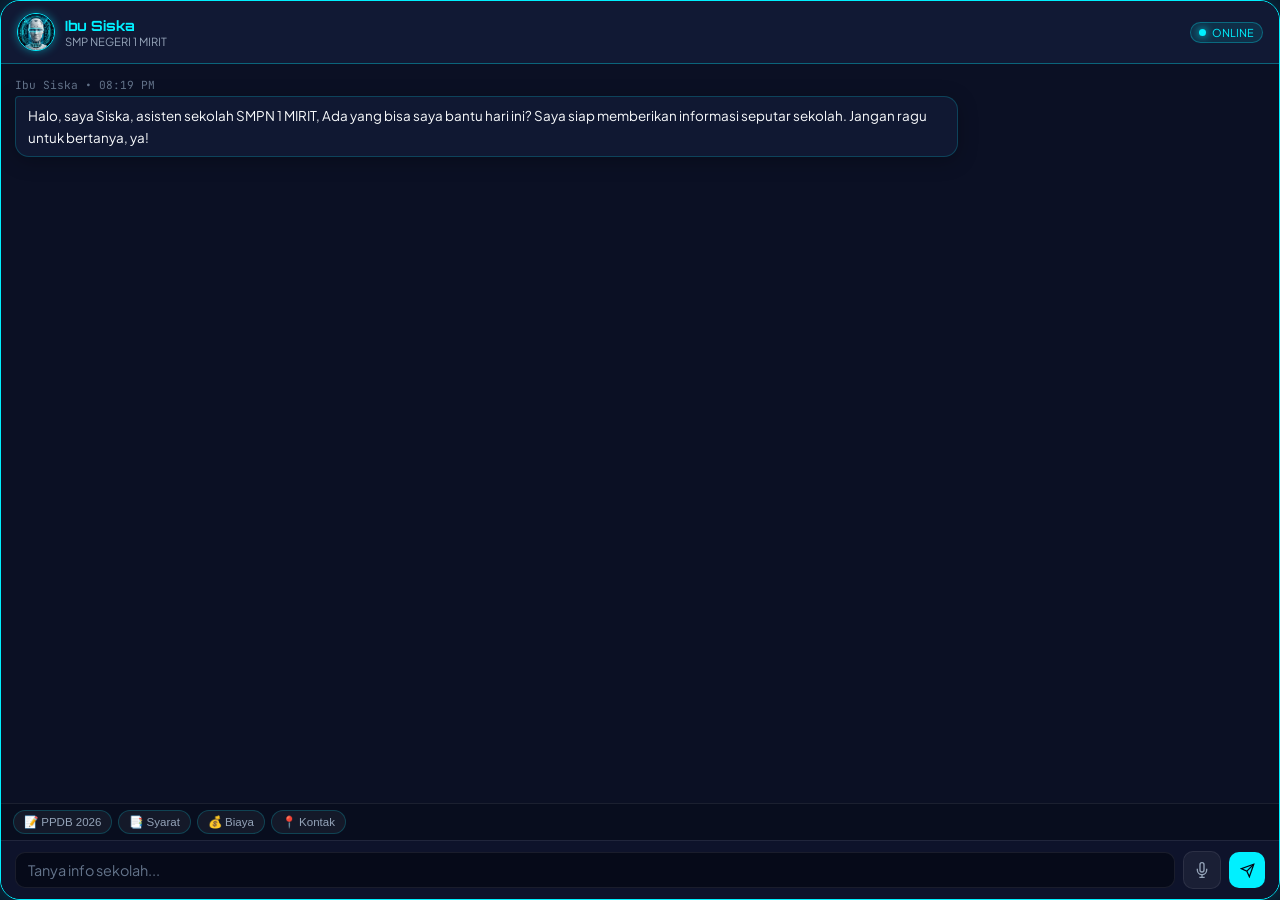
<file: widget.html>
<!DOCTYPE html>
<html lang="id">
<head>
  <meta charset="UTF-8">
  <meta name="viewport" content="width=device-width, initial-scale=1.0">
  <title>School AI Assistant Widget</title>
  <link rel="preconnect" href="https://fonts.googleapis.com">
  <link rel="preconnect" href="https://fonts.gstatic.com" crossorigin>
  <link href="https://fonts.googleapis.com/css2?family=Orbitron:wght@600;800&family=Plus+Jakarta+Sans:wght@400;500;600;700&display=swap" rel="stylesheet">
  <link rel="stylesheet" href="css/styles.css">
  <style>
    body {
      background: #090e21;
      height: 100vh;
      overflow: hidden;
      margin: 0;
      padding: 0;
    }
    .widget-container {
      display: flex;
      flex-direction: column;
      height: 100vh;
      width: 100%;
      border-radius: 20px;
      overflow: hidden;
      background: rgba(12, 16, 36, 0.95);
      border: 1.5px solid var(--neon-cyan);
      box-shadow: 0 0 30px rgba(0, 240, 255, 0.25);
    }
    .widget-header {
      padding: 12px 16px;
      background: rgba(18, 26, 54, 0.9);
      border-bottom: 1px solid var(--border-neon);
      display: flex;
      align-items: center;
      justify-content: space-between;
    }
    .widget-brand {
      display: flex;
      align-items: center;
      gap: 10px;
    }
    .widget-avatar {
      width: 38px;
      height: 38px;
      border-radius: 50%;
      border: 1.5px solid var(--neon-cyan);
      box-shadow: 0 0 10px var(--neon-cyan-glow);
      object-fit: cover;
    }
    .widget-title h3 {
      font-family: var(--font-display);
      font-size: 0.88rem;
      color: var(--neon-cyan);
    }
    .widget-title p {
      font-size: 0.7rem;
      color: var(--text-muted);
    }
    .widget-status-badge {
      display: flex;
      align-items: center;
      gap: 6px;
      font-size: 0.68rem;
      color: var(--neon-cyan);
      background: rgba(0, 240, 255, 0.1);
      padding: 3px 8px;
      border-radius: 999px;
      border: 1px solid rgba(0, 240, 255, 0.3);
    }
    .widget-messages {
      flex: 1;
      overflow-y: auto;
      padding: 14px;
      display: flex;
      flex-direction: column;
      gap: 12px;
    }
    .widget-chips {
      padding: 6px 12px;
      display: flex;
      gap: 6px;
      overflow-x: auto;
      border-top: 1px solid var(--border-subtle);
      background: rgba(7, 10, 24, 0.5);
    }
    .widget-chips button {
      white-space: nowrap;
      font-size: 0.72rem;
      padding: 4px 10px;
      border-radius: 999px;
      background: rgba(255, 255, 255, 0.05);
      border: 1px solid rgba(0, 240, 255, 0.2);
      color: var(--text-muted);
      cursor: pointer;
    }
    .widget-chips button:hover {
      color: var(--neon-cyan);
      border-color: var(--neon-cyan);
    }
    .widget-input-bar {
      padding: 10px 14px;
      background: rgba(14, 20, 44, 0.95);
      border-top: 1px solid var(--border-subtle);
      display: flex;
      align-items: center;
      gap: 8px;
    }
  </style>
</head>
<body>
  <div class="widget-container">
    <div class="widget-header">
      <div class="widget-brand">
        <img src="assets/robot_modern.jpg" alt="ROBOT AI SPENSA" class="widget-avatar" style="object-position: center;">
        <div class="widget-title">
          <h3 id="w-robot-name">ROBOT AI SPENZAMIRT</h3>
          <p id="w-school-name">SMP Negeri 1 Mirit</p>
        </div>
      </div>
      <div class="widget-status-badge">
        <div class="status-dot"></div>
        <span id="w-status">ONLINE</span>
      </div>
    </div>

    <div class="widget-messages" id="w-chat-messages">
      <!-- Dynamic messages -->
    </div>

    <div class="widget-chips">
      <button onclick="sendQuickPrompt('Info pendaftaran siswa baru (PPDB)')">📝 PPDB 2026</button>
      <button onclick="sendQuickPrompt('Apa saja persyaratan berkas pendaftaran?')">📑 Syarat</button>
      <button onclick="sendQuickPrompt('Berapa biaya pendaftaran dan SPP?')">💰 Biaya</button>
      <button onclick="sendQuickPrompt('Alamat dan kontak resmi sekolah')">📍 Kontak</button>
    </div>

    <div class="widget-input-bar">
      <input type="text" id="w-input" class="chat-input" placeholder="Tanya info sekolah..." style="background: rgba(6, 9, 22, 0.8); padding: 8px 12px; border-radius: 10px; border: 1px solid var(--border-subtle);">
      <button class="voice-input-btn" id="w-mic-btn" title="Bicara">
        <svg width="16" height="16" viewBox="0 0 24 24" fill="none" stroke="currentColor" stroke-width="2"><path d="M12 1a3 3 0 0 0-3 3v8a3 3 0 0 0 6 0V4a3 3 0 0 0-3-3z"></path><path d="M19 10v2a7 7 0 0 1-14 0v-2"></path><line x1="12" y1="19" x2="12" y2="23"></line><line x1="8" y1="23" x2="16" y2="23"></line></svg>
      </button>
      <button class="send-btn" id="w-send-btn" style="width: 36px; height: 36px;">
        <svg width="15" height="15" viewBox="0 0 24 24" fill="none" stroke="currentColor" stroke-width="2"><line x1="22" y1="2" x2="11" y2="13"></line><polygon points="22 2 15 22 11 13 2 9 22 2"></polygon></svg>
      </button>
    </div>
  </div>

  <script src="js/config.js?v=20261020"></script>
  <script src="js/audio.js?v=20261020"></script>
  <script src="js/voice.js?v=20261020"></script>
  <script src="js/gemini.js?v=20261020"></script>
  <script src="js/admin.js?v=20261020"></script>
  <script>
    document.addEventListener('DOMContentLoaded', () => {
      const adminMgr = new SchoolAdminManager();
      const aiEngine = new GeminiSchoolAI(() => adminMgr.schoolData, () => adminMgr.settings);
      const voiceEngine = new HologramVoiceEngine({
        lang: 'id-ID',
        gender: adminMgr.settings.voiceGender || 'female',
        onSpeechResult: (text) => { if (text) handleSend(text); }
      });

      const messagesContainer = document.getElementById('w-chat-messages');
      const input = document.getElementById('w-input');
      const sendBtn = document.getElementById('w-send-btn');
      const micBtn = document.getElementById('w-mic-btn');

      // Update header
      document.getElementById('w-robot-name').textContent = adminMgr.settings.robotName || 'ROBOT AI SPENSA';
      document.getElementById('w-school-name').textContent = adminMgr.schoolData.profile?.name || 'SMP Negeri 1 Mirit';

      function appendWidgetMsg(sender, text) {
        const row = document.createElement('div');
        row.className = `message-row ${sender === 'user' ? 'user-msg' : 'ai-msg'}`;
        const timeStr = new Date().toLocaleTimeString([], { hour: '2-digit', minute: '2-digit' });

        if (sender === 'user') {
          row.innerHTML = `
            <div class="msg-content-wrapper" style="max-width: 90%;">
              <div class="msg-sender-name">Anda • ${timeStr}</div>
              <div class="msg-bubble" style="padding: 8px 12px; font-size: 0.84rem;">${text}</div>
            </div>
          `;
        } else {
          row.innerHTML = `
            <div class="msg-content-wrapper" style="max-width: 90%;">
              <div class="msg-sender-name">${adminMgr.settings.robotName || 'ROBOT AI SPENSA'} • ${timeStr}</div>
              <div class="msg-bubble" style="padding: 8px 12px; font-size: 0.84rem;">${text.replace(/\n/g, '<br>')}</div>
            </div>
          `;
        }
        messagesContainer.appendChild(row);
        messagesContainer.scrollTop = messagesContainer.scrollHeight;
      }

      async function handleSend(text) {
        const q = (text || input.value).trim();
        if (!q) return;
        input.value = '';
        appendWidgetMsg('user', q);

        document.getElementById('w-status').textContent = 'MENGETIK...';
        try {
          const res = await aiEngine.sendMessage(q);
          document.getElementById('w-status').textContent = 'ONLINE';
          appendWidgetMsg('ai', res);
          if (adminMgr.settings.voiceEnabled) {
            voiceEngine.speak(res);
          }
        } catch (e) {
          document.getElementById('w-status').textContent = 'ONLINE';
          appendWidgetMsg('ai', "Maaf, terjadi kesalahan.");
        }
      }

      sendBtn.onclick = () => handleSend();
      input.onkeydown = (e) => { if (e.key === 'Enter') handleSend(); };
      micBtn.onclick = () => {
        if (voiceEngine.isListening) voiceEngine.stopListening();
        else voiceEngine.startListening();
      };

      window.sendQuickPrompt = (p) => handleSend(p);

      // Greeting
      appendWidgetMsg('ai', adminMgr.settings.welcomeGreeting || "Halo! Ada yang bisa saya bantu terkait informasi sekolah?");
    });
  </script>
</body>
</html>
</file>
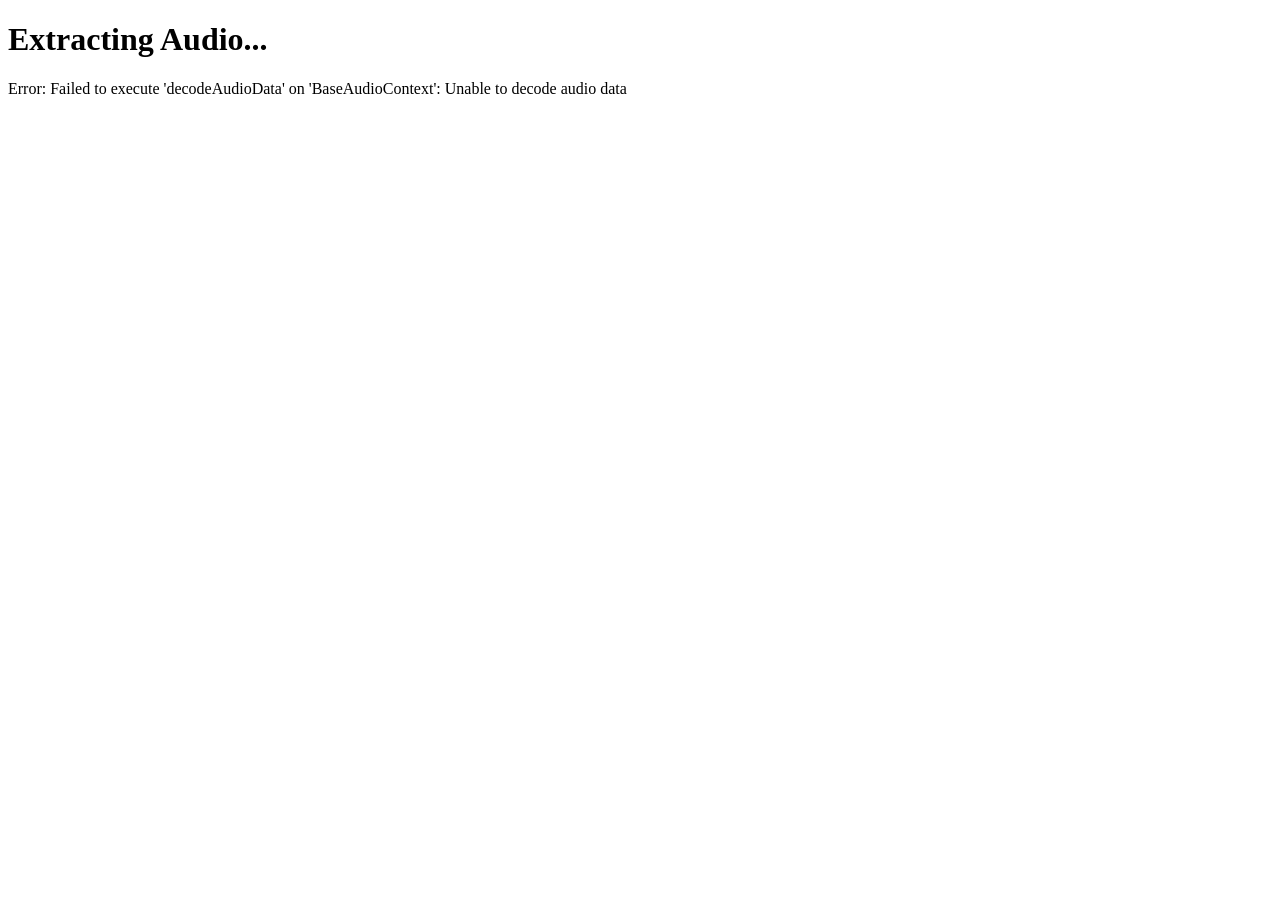
<file: scratch/extract_audio.html>
<!DOCTYPE html>
<html>
<head><title>Extract Audio</title></head>
<body>
<h1>Extracting Audio...</h1>
<div id="status">Loading...</div>
<a id="downloadLink" style="display:none; font-size: 20px; color: blue;">Download siska_voice_sample.wav</a>
<script>
async function extract() {
  const status = document.getElementById('status');
  try {
    status.textContent = 'Fetching video file...';
    const res = await fetch('../assets/gemini_generated_video_45dea1c5.mp4');
    const buf = await res.arrayBuffer();
    status.textContent = 'Decoding audio... (' + buf.byteLength + ' bytes)';
    
    const audioCtx = new (window.AudioContext || window.webkitAudioContext)();
    const audioBuf = await audioCtx.decodeAudioData(buf);
    
    status.textContent = 'Encoding WAV: ' + audioBuf.duration.toFixed(2) + 's, ' + audioBuf.numberOfChannels + 'ch, ' + audioBuf.sampleRate + 'Hz';
    
    const wavBlob = audioBufferToWav(audioBuf);
    const url = URL.createObjectURL(wavBlob);
    
    const link = document.getElementById('downloadLink');
    link.href = url;
    link.download = 'siska_voice_sample.wav';
    link.style.display = 'block';
    link.textContent = 'Klik di sini untuk unduh siska_voice_sample.wav (' + Math.round(wavBlob.size/1024) + ' KB)';
    
    // Auto download
    link.click();
    status.textContent = 'Audio berhasil diekstrak! ' + Math.round(wavBlob.size/1024) + ' KB';
  } catch (err) {
    status.textContent = 'Error: ' + err.message;
  }
}

function audioBufferToWav(buffer) {
  const numChannels = buffer.numberOfChannels;
  const sampleRate = buffer.sampleRate;
  const format = 1; // PCM
  const bitDepth = 16;
  
  let interleaved;
  if (numChannels === 2) {
    const left = buffer.getChannelData(0);
    const right = buffer.getChannelData(1);
    interleaved = new Float32Array(left.length + right.length);
    for (let src = 0, dst = 0; src < left.length; src++, dst += 2) {
      interleaved[dst] = left[src];
      interleaved[dst + 1] = right[src];
    }
  } else {
    interleaved = buffer.getChannelData(0);
  }
  
  const bytesPerSample = bitDepth / 8;
  const blockAlign = numChannels * bytesPerSample;
  const dataByteCount = interleaved.length * bytesPerSample;
  const wavBuffer = new ArrayBuffer(44 + dataByteCount);
  const view = new DataView(wavBuffer);
  
  function writeString(offset, string) {
    for (let i = 0; i < string.length; i++) {
      view.setUint8(offset + i, string.charCodeAt(i));
    }
  }
  
  writeString(0, 'RIFF');
  view.setUint32(4, 36 + dataByteCount, true);
  writeString(8, 'WAVE');
  writeString(12, 'fmt ');
  view.setUint32(16, 16, true);
  view.setUint16(20, format, true);
  view.setUint16(22, numChannels, true);
  view.setUint32(24, sampleRate, true);
  view.setUint32(28, sampleRate * blockAlign, true);
  view.setUint16(32, blockAlign, true);
  view.setUint16(34, bitDepth, true);
  writeString(36, 'data');
  view.setUint32(40, dataByteCount, true);
  
  let offset = 44;
  for (let i = 0; i < interleaved.length; i++, offset += 2) {
    const s = Math.max(-1, Math.min(1, interleaved[i]));
    view.setInt16(offset, s < 0 ? s * 0x8000 : s * 0x7FFF, true);
  }
  
  return new Blob([view], { type: 'audio/wav' });
}

window.onload = extract;
</script>
</body>
</html>
</file>
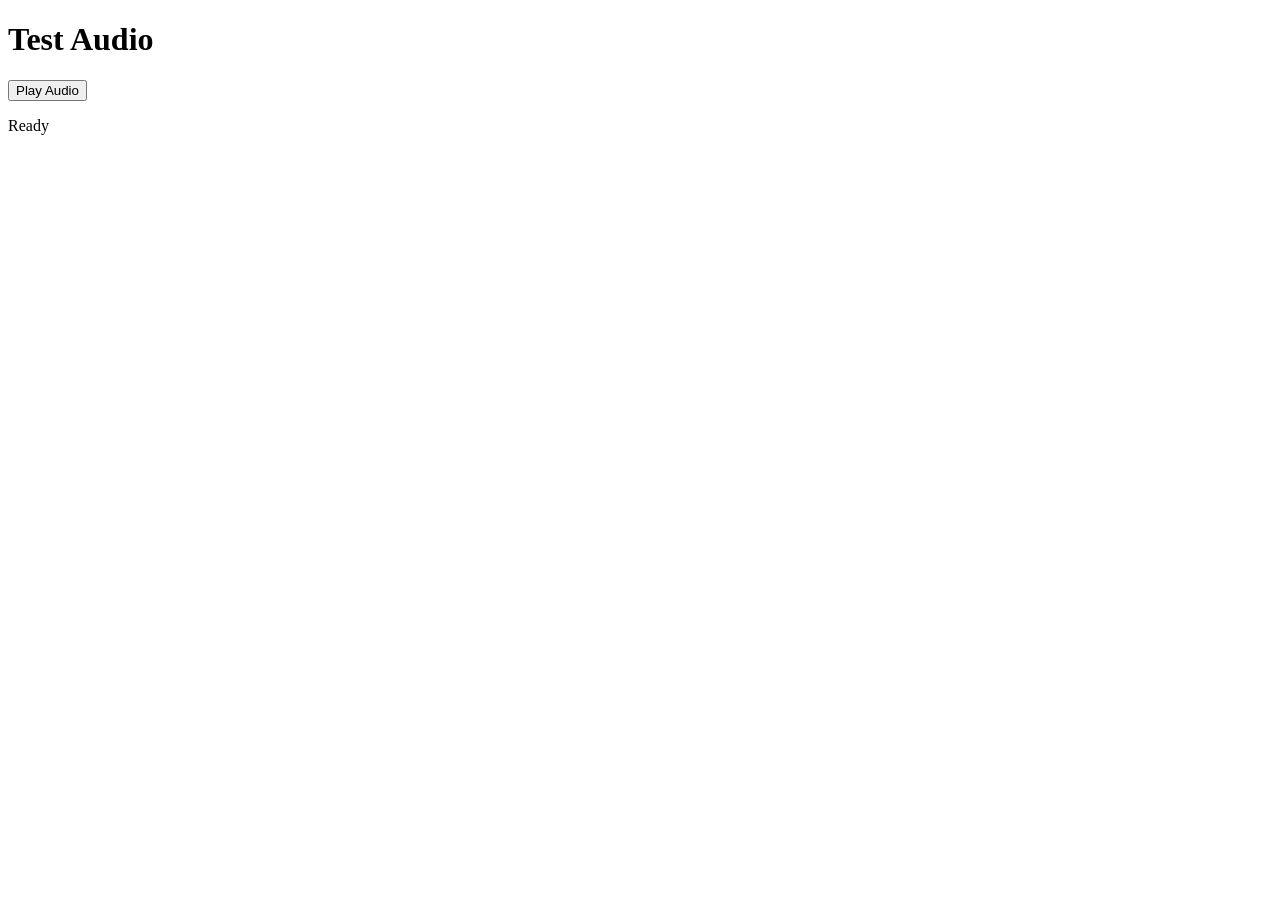
<file: scratch/test_no_referrer.html>
<!DOCTYPE html>
<html>
<head>
  <meta charset="utf-8">
  <meta name="referrer" content="no-referrer">
  <title>Test TTS No Referrer</title>
</head>
<body>
  <h1>Test Audio</h1>
  <button id="btn">Play Audio</button>
  <p id="status">Ready</p>
  <script>
    const btn = document.getElementById('btn');
    const status = document.getElementById('status');
    btn.onclick = () => {
      status.textContent = "Loading...";
      const audio = new Audio("https://translate.google.com/translate_tts?ie=UTF-8&tl=id&client=tw-ob&q=Halo+saya+Ibu+Siska");
      audio.onplay = () => { status.textContent = "Playing successfully!"; };
      audio.onerror = (e) => { status.textContent = "Error: " + (audio.error ? audio.error.message : "unknown"); };
      audio.onended = () => { status.textContent = "Ended successfully!"; };
      audio.play().catch(err => { status.textContent = "Play catch: " + err.message; });
    };
  </script>
</body>
</html>
</file>
<file: css/styles.css>
/* ==========================================================================
   FUTURISTIC HOLOGRAM AI - DESIGN SYSTEM & CORE STYLES
   Sleek Cyberpunk/Futuristic Hologram UI with Glassmorphism & Neon Glow
   ========================================================================== */

@import url('https://fonts.googleapis.com/css2?family=Orbitron:wght@400;600;800;900&family=Plus+Jakarta+Sans:wght@300;400;500;600;700;800&family=JetBrains+Mono:wght@400;500&display=swap');

:root {
  --bg-deep: #070913;
  --bg-darker: #0c1024;
  --bg-card: rgba(16, 23, 49, 0.72);
  --bg-card-hover: rgba(23, 34, 72, 0.85);
  --border-neon: rgba(0, 240, 255, 0.35);
  --border-subtle: rgba(255, 255, 255, 0.08);

  --neon-cyan: #00f0ff;
  --neon-cyan-glow: rgba(0, 240, 255, 0.45);
  --neon-purple: #a855f7;
  --neon-purple-glow: rgba(168, 85, 247, 0.45);
  --neon-blue: #3b82f6;
  --neon-emerald: #10b981;
  --neon-amber: #f59e0b;
  --neon-rose: #f43f5e;

  --text-main: #f8fafc;
  --text-muted: #94a3b8;
  --text-dim: #64748b;

  --font-display: 'Orbitron', -apple-system, BlinkMacSystemFont, sans-serif;
  --font-body: 'Plus Jakarta Sans', -apple-system, BlinkMacSystemFont, sans-serif;
  --font-mono: 'JetBrains Mono', monospace;

  --radius-sm: 8px;
  --radius-md: 14px;
  --radius-lg: 22px;
  --radius-full: 9999px;

  --glow-cyan: 0 0 20px rgba(0, 240, 255, 0.35);
  --glow-purple: 0 0 20px rgba(168, 85, 247, 0.35);
  --glass-blur: blur(20px);
}

* {
  margin: 0;
  padding: 0;
  box-sizing: border-box;
  -webkit-font-smoothing: antialiased;
}

body {
  font-family: var(--font-body);
  background-color: var(--bg-deep);
  color: var(--text-main);
  min-height: 100vh;
  overflow-x: hidden;
  background-image: 
    radial-gradient(circle at 15% 15%, rgba(0, 240, 255, 0.09) 0%, transparent 40%),
    radial-gradient(circle at 85% 25%, rgba(168, 85, 247, 0.09) 0%, transparent 45%),
    radial-gradient(circle at 50% 90%, rgba(59, 130, 246, 0.08) 0%, transparent 50%),
    linear-gradient(to bottom, #070913, #090e21);
  background-attachment: fixed;
}

/* Scrollbar Futuristik */
::-webkit-scrollbar {
  width: 6px;
  height: 6px;
}
::-webkit-scrollbar-track {
  background: rgba(7, 9, 19, 0.6);
}
::-webkit-scrollbar-thumb {
  background: rgba(0, 240, 255, 0.3);
  border-radius: var(--radius-full);
}
::-webkit-scrollbar-thumb:hover {
  background: var(--neon-cyan);
}

/* App Header */
.app-header {
  height: 72px;
  padding: 0 2rem;
  display: flex;
  align-items: center;
  justify-content: space-between;
  border-bottom: 1px solid var(--border-subtle);
  background: rgba(7, 9, 19, 0.85);
  backdrop-filter: var(--glass-blur);
  position: sticky;
  top: 0;
  z-index: 100;
}

.brand-wrapper {
  display: flex;
  align-items: center;
  gap: 14px;
}

.brand-mascot {
  width: 44px;
  height: 44px;
  border-radius: 12px;
  border: 1.5px solid var(--neon-cyan);
  box-shadow: 0 0 14px var(--neon-cyan-glow);
  object-fit: cover;
  transition: transform 0.3s ease;
}
.brand-mascot:hover {
  transform: scale(1.08) rotate(2deg);
}

.brand-text h1 {
  font-family: var(--font-display);
  font-size: 1.15rem;
  font-weight: 800;
  letter-spacing: 1px;
  background: linear-gradient(135deg, #ffffff 20%, var(--neon-cyan) 80%);
  -webkit-background-clip: text;
  -webkit-text-fill-color: transparent;
  display: flex;
  align-items: center;
  gap: 8px;
}

.badge-ai {
  font-size: 0.62rem;
  padding: 2px 7px;
  background: rgba(0, 240, 255, 0.15);
  border: 1px solid var(--neon-cyan);
  border-radius: var(--radius-full);
  color: var(--neon-cyan);
  letter-spacing: 1px;
  -webkit-text-fill-color: var(--neon-cyan);
}

.brand-text p {
  font-size: 0.78rem;
  color: var(--text-muted);
}

.header-actions {
  display: flex;
  align-items: center;
  gap: 12px;
}

/* Buttons */
.btn {
  display: inline-flex;
  align-items: center;
  gap: 8px;
  padding: 8px 16px;
  border-radius: var(--radius-md);
  font-family: var(--font-body);
  font-size: 0.85rem;
  font-weight: 600;
  cursor: pointer;
  transition: all 0.25s cubic-bezier(0.16, 1, 0.3, 1);
  text-decoration: none;
  border: 1px solid transparent;
}

.btn-glass {
  background: rgba(255, 255, 255, 0.05);
  border-color: var(--border-subtle);
  color: var(--text-main);
  backdrop-filter: blur(10px);
}
.btn-glass:hover {
  background: rgba(255, 255, 255, 0.1);
  border-color: var(--border-neon);
  box-shadow: 0 0 15px rgba(0, 240, 255, 0.2);
}

.btn-cyan {
  background: linear-gradient(135deg, #00f0ff, #0284c7);
  color: #030712;
  font-weight: 700;
  box-shadow: 0 0 18px var(--neon-cyan-glow);
}
.btn-cyan:hover {
  transform: translateY(-1px);
  box-shadow: 0 0 25px rgba(0, 240, 255, 0.65);
}

.btn-purple {
  background: linear-gradient(135deg, #a855f7, #6d28d9);
  color: #ffffff;
  font-weight: 700;
  box-shadow: 0 0 18px var(--neon-purple-glow);
}
.btn-purple:hover {
  transform: translateY(-1px);
  box-shadow: 0 0 25px rgba(168, 85, 247, 0.65);
}

.btn-icon {
  padding: 8px;
  border-radius: 50%;
  width: 40px;
  height: 40px;
  display: flex;
  align-items: center;
  justify-content: center;
}

/* Main Grid Layout */
.main-container {
  max-width: 1540px;
  margin: 0 auto;
  padding: 1.5rem 2rem 2rem;
  display: grid;
  grid-template-columns: 460px 1fr;
  gap: 2rem;
  height: calc(100vh - 72px);
  transition: all 0.3s ease;
}

/* ==========================================================================
   MODE FOKUS AVATAR (VIDEO CALL / FULLSCREEN AVATAR MODE)
   Menyembunyikan kotak chat sebelah kanan agar fokus pada robot/manusia yang berbicara
   ========================================================================== */
.main-container.focus-avatar-mode {
  grid-template-columns: 1fr;
  max-width: 960px;
}

.main-container.focus-avatar-mode .chat-portal-card {
  display: none !important;
}

.main-container.focus-avatar-mode .hologram-stage-card {
  height: 100%;
  min-height: 82vh;
  padding: 2.25rem 2rem;
}

.main-container.focus-avatar-mode .hologram-viewport {
  min-height: 560px;
}

@media (max-width: 1100px) {
  .main-container {
    grid-template-columns: 1fr;
    height: auto;
  }
}

/* Left Panel: Hologram Stage */
.hologram-stage-card {
  background: var(--bg-card);
  border: 1px solid var(--border-neon);
  border-radius: var(--radius-lg);
  backdrop-filter: var(--glass-blur);
  padding: 1.5rem;
  display: flex;
  flex-direction: column;
  align-items: center;
  justify-content: space-between;
  position: relative;
  overflow: hidden;
  box-shadow: 0 8px 32px rgba(0, 0, 0, 0.4), inset 0 0 30px rgba(0, 240, 255, 0.05);
}

/* Hologram Status Badges */
.stage-top-bar {
  width: 100%;
  display: flex;
  align-items: center;
  justify-content: space-between;
  z-index: 5;
}

.status-pill {
  display: inline-flex;
  align-items: center;
  gap: 7px;
  font-size: 0.72rem;
  font-family: var(--font-mono);
  font-weight: 600;
  padding: 5px 12px;
  border-radius: var(--radius-full);
  background: rgba(0, 240, 255, 0.08);
  border: 1px solid rgba(0, 240, 255, 0.3);
  color: var(--neon-cyan);
  text-transform: uppercase;
  letter-spacing: 0.5px;
}

.status-dot {
  width: 7px;
  height: 7px;
  border-radius: 50%;
  background: var(--neon-cyan);
  box-shadow: 0 0 8px var(--neon-cyan);
  animation: pulse-dot 1.8s infinite ease-in-out;
}

@keyframes pulse-dot {
  0%, 100% { opacity: 1; transform: scale(1); }
  50% { opacity: 0.35; transform: scale(0.85); }
}

.ai-engine-pill {
  font-size: 0.72rem;
  font-family: var(--font-mono);
  color: var(--text-muted);
  display: flex;
  align-items: center;
  gap: 6px;
  background: rgba(255, 255, 255, 0.04);
  padding: 4px 10px;
  border-radius: var(--radius-full);
  border: 1px solid var(--border-subtle);
}

/* 3D / Human Viewport */
.hologram-viewport {
  width: 100%;
  flex: 1;
  min-height: 450px;
  position: relative;
  display: flex;
  align-items: center;
  justify-content: center;
  margin: 0.5rem 0;
}

.human-avatar-view {
  width: 100%;
  height: 100%;
  position: relative;
  display: flex;
  align-items: center;
  justify-content: center;
}

#three-canvas-container {
  width: 100%;
  height: 100%;
  position: absolute;
  top: 0;
  left: 0;
  z-index: 2;
  cursor: grab;
}
#three-canvas-container:active {
  cursor: grabbing;
}

/* Animated Robot Mascot Live Avatar */
.mascot-2d-view {
  width: 320px;
  height: 320px;
  position: relative;
  display: flex;
  align-items: center;
  justify-content: center;
  z-index: 3;
}

.mascot-animated-canvas {
  width: 320px;
  height: 320px;
  max-width: 100%;
  max-height: 100%;
  border-radius: 50%;
  cursor: pointer;
  filter: drop-shadow(0 0 28px rgba(0, 240, 255, 0.45));
  transition: filter 0.3s ease;
}

.mascot-animated-canvas:hover {
  filter: drop-shadow(0 0 38px rgba(0, 240, 255, 0.75));
}

.mascot-2d-img {
  width: 100%;
  height: 100%;
  border-radius: 50%;
  object-fit: cover;
  box-shadow: 0 0 35px var(--neon-cyan-glow);
  border: 2px solid var(--neon-cyan);
}

/* ==========================================================================
   FULL HUMAN TALKING AVATAR (IBU SISKA) - REAL VIDEO AVATAR ENGINE
   ========================================================================== */
.human-full-stage {
  width: 100%;
  height: 100%;
  position: relative;
  display: flex;
  flex-direction: column;
  align-items: center;
  justify-content: center;
  overflow: hidden;
  border-radius: var(--radius-md);
  background: radial-gradient(circle at 50% 30%, rgba(16, 24, 52, 0.6) 0%, rgba(7, 10, 24, 0.95) 100%);
  transition: all 0.3s ease;
}

.human-bg-aura {
  position: absolute;
  top: 15%;
  left: 50%;
  transform: translateX(-50%);
  width: 340px;
  height: 380px;
  background: radial-gradient(circle, rgba(0, 240, 255, 0.22) 0%, rgba(168, 85, 247, 0.1) 50%, transparent 75%);
  filter: blur(28px);
  pointer-events: none;
  z-index: 1;
  opacity: 0.5;
  transition: all 0.4s ease;
}

.human-bg-aura.active {
  opacity: 1;
  transform: translateX(-50%) scale(1.15);
  background: radial-gradient(circle, rgba(0, 240, 255, 0.45) 0%, rgba(56, 189, 248, 0.25) 60%, transparent 80%);
}

.human-bg-aura.thinking {
  opacity: 0.9;
  transform: translateX(-50%) scale(1.08);
  background: radial-gradient(circle, rgba(168, 85, 247, 0.5) 0%, rgba(217, 70, 239, 0.2) 60%, transparent 80%);
}

/* Full Human Body Container */
.human-full-body {
  position: relative;
  width: 100%;
  max-width: 440px;
  height: 90%;
  max-height: 480px;
  display: flex;
  justify-content: center;
  align-items: center;
  z-index: 2;
  transform-origin: center bottom;
  will-change: transform;
  border-radius: 20px;
  overflow: hidden;
  box-shadow: 0 10px 40px rgba(0, 0, 0, 0.6), 0 0 25px rgba(0, 240, 255, 0.15);
  border: 1px solid rgba(0, 240, 255, 0.25);
  transition: transform 0.3s ease, border-color 0.3s ease, box-shadow 0.3s ease;
}

/* Human Full Body Stage Presentation - Calm, elegant, and stable when idle */
.human-full-stage:not(.speaking) .human-full-body {
  transform: none;
}

.human-full-stage.speaking .human-full-body {
  border-color: rgba(0, 240, 255, 0.6);
  box-shadow: 0 10px 40px rgba(0, 0, 0, 0.6), 0 0 35px var(--neon-cyan-glow);
}

/* Real Human Play Action Button - Hidden per user request */
.human-play-action-btn {
  display: none !important;
  visibility: hidden !important;
  opacity: 0 !important;
  pointer-events: none !important;
}

.main-container.focus-avatar-mode .human-full-body {
  max-width: 580px;
  height: 94%;
  max-height: 600px;
}

.human-base-photo,
.human-live-video,
.did-live-video {
  width: 100%;
  height: 100%;
  object-fit: cover;
  object-position: center 25%;
  user-select: none;
  background-color: #0c1024;
}

/* Ambient Speech Warm Light */
.human-ambient-light {
  position: absolute;
  inset: 0;
  border-radius: 20px;
  background: radial-gradient(circle at 50% 35%, rgba(0, 240, 255, 0.18) 0%, rgba(168, 85, 247, 0.08) 60%, transparent 80%);
  pointer-events: none;
  opacity: 0;
  transition: opacity 0.2s ease;
  mix-blend-mode: screen;
  z-index: 3;
}

/* Human Caption Tag at Bottom of Stage */
.human-caption-tag {
  position: absolute;
  bottom: 12px;
  left: 50%;
  transform: translateX(-50%);
  background: rgba(8, 12, 28, 0.88);
  border: 1px solid rgba(0, 240, 255, 0.35);
  backdrop-filter: blur(14px);
  padding: 6px 20px;
  border-radius: var(--radius-full);
  text-align: center;
  z-index: 5;
  box-shadow: 0 4px 18px rgba(0, 0, 0, 0.6);
  white-space: nowrap;
  pointer-events: none;
  transition: all 0.3s ease;
}
.human-caption-tag h3 {
  font-family: var(--font-display);
  font-size: 0.88rem;
  color: var(--neon-cyan);
  margin: 0;
  letter-spacing: 0.5px;
}
.human-caption-tag p {
  font-size: 0.7rem;
  color: var(--text-muted);
  margin: 0;
}

/* Voice Equalizer Badge on Top Right */
.human-voice-eq-badge {
  position: absolute;
  top: 14px;
  right: 14px;
  display: inline-flex;
  align-items: center;
  gap: 8px;
  background: rgba(8, 12, 28, 0.88);
  border: 1px solid rgba(0, 240, 255, 0.35);
  backdrop-filter: blur(14px);
  padding: 6px 14px;
  border-radius: var(--radius-full);
  z-index: 5;
  box-shadow: 0 4px 18px rgba(0, 0, 0, 0.5);
  user-select: none;
}
.human-voice-eq-badge .eq-dot {
  width: 7px;
  height: 7px;
  border-radius: 50%;
  background: #10b981;
  box-shadow: 0 0 6px #10b981;
  transition: all 0.3s ease;
}
.human-voice-eq-badge.active .eq-dot {
  background: #00f0ff;
  box-shadow: 0 0 10px #00f0ff;
  animation: pulse-dot 1s infinite ease-in-out;
}
.mini-eq-bars {
  display: flex;
  align-items: flex-end;
  gap: 2.5px;
  height: 12px;
}
.mini-eq-bars span {
  width: 2.5px;
  height: 4px;
  background: rgba(0, 240, 255, 0.45);
  border-radius: 2px;
  transition: height 0.12s ease;
}
.human-voice-eq-badge.active .mini-eq-bars span:nth-child(1) { height: 11px; animation: eq-dance 0.45s infinite alternate; }
.human-voice-eq-badge.active .mini-eq-bars span:nth-child(2) { height: 7px; animation: eq-dance 0.38s infinite alternate 0.1s; }
.human-voice-eq-badge.active .mini-eq-bars span:nth-child(3) { height: 12px; animation: eq-dance 0.52s infinite alternate 0.2s; }
.human-voice-eq-badge.active .mini-eq-bars span:nth-child(4) { height: 8px; animation: eq-dance 0.42s infinite alternate 0.15s; }

@keyframes eq-dance {
  0% { transform: scaleY(0.4); }
  100% { transform: scaleY(1.2); }
}

#human-status-badge {
  font-family: var(--font-mono);
  font-size: 0.68rem;
  letter-spacing: 0.5px;
  font-weight: 600;
  color: #94a3b8;
  transition: color 0.3s ease;
}
.human-voice-eq-badge.active #human-status-badge {
  color: #00f0ff;
}

/* Live Floating Subtitle for Speaking */
.live-subtitle-box {
  width: 100%;
  max-width: 95%;
  background: rgba(8, 12, 28, 0.95);
  border: 1px solid rgba(0, 240, 255, 0.45);
  box-shadow: 0 8px 32px rgba(0, 0, 0, 0.75), 0 0 20px rgba(0, 240, 255, 0.2);
  border-radius: var(--radius-md);
  padding: 10px 18px;
  text-align: center;
  font-size: 0.88rem;
  line-height: 1.5;
  color: #f8fafc;
  backdrop-filter: blur(16px);
  margin: 12px auto;
  min-height: 48px;
  display: flex;
  align-items: center;
  justify-content: center;
  transition: all 0.3s ease;
  z-index: 10;
  position: relative;
}
.live-subtitle-box.hidden {
  display: none !important;
}

@keyframes float-avatar {
  0%, 100% { transform: translateY(0); }
  50% { transform: translateY(-10px); }
}

/* Hologram Controls Bar */
.hologram-controls {
  width: 100%;
  display: flex;
  flex-direction: column;
  gap: 12px;
  z-index: 5;
}

/* Equalizer Bars */
.audio-equalizer {
  display: flex;
  align-items: center;
  justify-content: center;
  gap: 4px;
  height: 24px;
  padding: 0 10px;
}
.eq-bar {
  width: 3px;
  height: 4px;
  background: var(--neon-cyan);
  border-radius: 2px;
  transition: height 0.1s ease;
  box-shadow: 0 0 6px var(--neon-cyan);
}
.audio-equalizer.active .eq-bar:nth-child(1) { animation: eq-dance 0.7s infinite alternate 0.1s; }
.audio-equalizer.active .eq-bar:nth-child(2) { animation: eq-dance 0.5s infinite alternate 0.3s; }
.audio-equalizer.active .eq-bar:nth-child(3) { animation: eq-dance 0.8s infinite alternate 0.2s; }
.audio-equalizer.active .eq-bar:nth-child(4) { animation: eq-dance 0.4s infinite alternate 0.4s; }
.audio-equalizer.active .eq-bar:nth-child(5) { animation: eq-dance 0.6s infinite alternate 0.15s; }
.audio-equalizer.active .eq-bar:nth-child(6) { animation: eq-dance 0.9s infinite alternate 0.35s; }
.audio-equalizer.active .eq-bar:nth-child(7) { animation: eq-dance 0.5s infinite alternate 0.25s; }

@keyframes eq-dance {
  0% { height: 4px; opacity: 0.4; }
  100% { height: 22px; opacity: 1; }
}

.controls-row {
  display: flex;
  align-items: center;
  justify-content: space-between;
  gap: 8px;
}

.robot-name-tag {
  text-align: left;
}
.robot-name-tag h2 {
  font-family: var(--font-display);
  font-size: 1.05rem;
  color: var(--neon-cyan);
  letter-spacing: 0.5px;
}
.robot-name-tag p {
  font-size: 0.75rem;
  color: var(--text-muted);
}

.stage-btn-group {
  display: flex;
  align-items: center;
  gap: 8px;
}

/* Big Mic Action Button */
.mic-btn-main {
  width: 50px;
  height: 50px;
  border-radius: 50%;
  border: 2px solid var(--neon-cyan);
  background: rgba(0, 240, 255, 0.1);
  color: var(--neon-cyan);
  display: flex;
  align-items: center;
  justify-content: center;
  cursor: pointer;
  transition: all 0.3s ease;
  position: relative;
}
.mic-btn-main:hover {
  background: var(--neon-cyan);
  color: #050816;
  box-shadow: 0 0 25px var(--neon-cyan-glow);
  transform: scale(1.05);
}
.mic-btn-main.listening {
  background: #10b981;
  border-color: #34d399;
  color: #ffffff;
  box-shadow: 0 0 30px rgba(16, 185, 129, 0.8);
  animation: pulse-ring 1.4s infinite;
}

@keyframes pulse-ring {
  0% { transform: scale(1); box-shadow: 0 0 0 0 rgba(16, 185, 129, 0.6); }
  70% { transform: scale(1.08); box-shadow: 0 0 0 16px rgba(16, 185, 129, 0); }
  100% { transform: scale(1); box-shadow: 0 0 0 0 rgba(16, 185, 129, 0); }
}

/* Right Panel: Chat Portal */
.chat-portal-card {
  background: var(--bg-card);
  border: 1px solid var(--border-subtle);
  border-radius: var(--radius-lg);
  backdrop-filter: var(--glass-blur);
  display: flex;
  flex-direction: column;
  overflow: hidden;
  height: 100%;
  box-shadow: 0 8px 32px rgba(0, 0, 0, 0.4);
}

/* Chat Header */
.chat-header {
  padding: 1.1rem 1.5rem;
  border-bottom: 1px solid var(--border-subtle);
  display: flex;
  align-items: center;
  justify-content: space-between;
  background: rgba(12, 16, 36, 0.6);
}

.school-info-pill {
  display: flex;
  align-items: center;
  gap: 10px;
}
.school-icon-badge {
  width: 34px;
  height: 34px;
  border-radius: 10px;
  background: rgba(0, 240, 255, 0.1);
  border: 1px solid var(--border-neon);
  display: flex;
  align-items: center;
  justify-content: center;
  color: var(--neon-cyan);
}
.school-details h3 {
  font-size: 0.92rem;
  font-weight: 700;
  color: var(--text-main);
}
.school-details span {
  font-size: 0.72rem;
  color: var(--text-muted);
}

.chat-quick-actions {
  display: flex;
  gap: 8px;
}

/* Message Scroll Area */
.chat-messages-container {
  flex: 1;
  padding: 1.5rem;
  overflow-y: auto;
  display: flex;
  flex-direction: column;
  gap: 1.25rem;
}

/* Message Bubbles */
.message-row {
  display: flex;
  gap: 12px;
  max-width: 88%;
  animation: fade-slide-in 0.3s cubic-bezier(0.16, 1, 0.3, 1);
}

@keyframes fade-slide-in {
  from { opacity: 0; transform: translateY(10px); }
  to { opacity: 1; transform: translateY(0); }
}

.message-row.user-msg {
  align-self: flex-end;
  flex-direction: row-reverse;
}

.message-row.ai-msg {
  align-self: flex-start;
}

.msg-avatar {
  width: 36px;
  height: 36px;
  border-radius: 50%;
  display: flex;
  align-items: center;
  justify-content: center;
  flex-shrink: 0;
}
.ai-msg .msg-avatar {
  background: linear-gradient(135deg, rgba(0, 240, 255, 0.2), rgba(168, 85, 247, 0.3));
  border: 1.5px solid var(--neon-cyan);
  box-shadow: 0 0 10px var(--neon-cyan-glow);
}
.ai-msg .msg-avatar img {
  width: 100%;
  height: 100%;
  border-radius: 50%;
  object-fit: cover;
}
.user-msg .msg-avatar {
  background: linear-gradient(135deg, #3b82f6, #1d4ed8);
  color: #ffffff;
  border: 1px solid rgba(255, 255, 255, 0.2);
}

.msg-content-wrapper {
  display: flex;
  flex-direction: column;
  gap: 4px;
}

.msg-sender-name {
  font-size: 0.7rem;
  font-family: var(--font-mono);
  color: var(--text-dim);
  display: flex;
  align-items: center;
  gap: 6px;
}
.user-msg .msg-sender-name {
  justify-content: flex-end;
}

.msg-bubble {
  padding: 1rem 1.25rem;
  border-radius: var(--radius-md);
  font-size: 0.9rem;
  line-height: 1.6;
  position: relative;
  word-break: break-word;
}

.ai-msg .msg-bubble {
  background: rgba(18, 26, 54, 0.85);
  border: 1px solid rgba(0, 240, 255, 0.2);
  border-top-left-radius: 4px;
  color: var(--text-main);
  box-shadow: 0 4px 20px rgba(0, 0, 0, 0.25);
}

.user-msg .msg-bubble {
  background: linear-gradient(135deg, #2563eb, #1d4ed8);
  border: 1px solid rgba(255, 255, 255, 0.15);
  border-top-right-radius: 4px;
  color: #ffffff;
  box-shadow: 0 4px 16px rgba(37, 99, 235, 0.35);
}

/* Rich Markdown within bubbles */
.msg-bubble h3 {
  font-size: 1rem;
  margin-bottom: 0.5rem;
  color: var(--neon-cyan);
  font-family: var(--font-display);
}
.msg-bubble ul, .msg-bubble ol {
  margin: 0.5rem 0 0.5rem 1.25rem;
}
.msg-bubble li {
  margin-bottom: 0.35rem;
}
.msg-bubble a {
  color: var(--neon-cyan);
  text-decoration: underline;
  font-weight: 600;
}
.msg-bubble strong {
  color: #ffffff;
  font-weight: 700;
}
.msg-bubble p {
  margin-bottom: 0.4rem;
}
.msg-bubble p:last-child {
  margin-bottom: 0;
}

.msg-actions-bar {
  display: flex;
  align-items: center;
  gap: 8px;
  margin-top: 4px;
}
.msg-action-btn {
  background: transparent;
  border: none;
  color: var(--text-dim);
  font-size: 0.72rem;
  cursor: pointer;
  display: inline-flex;
  align-items: center;
  gap: 4px;
  padding: 2px 6px;
  border-radius: 4px;
  transition: all 0.2s ease;
}
.msg-action-btn:hover {
  color: var(--neon-cyan);
  background: rgba(0, 240, 255, 0.1);
}

/* Typing Indicator */
.typing-bubble {
  display: flex;
  align-items: center;
  gap: 6px;
  padding: 12px 18px;
  background: rgba(18, 26, 54, 0.85);
  border: 1px solid rgba(0, 240, 255, 0.2);
  border-radius: var(--radius-md);
  width: fit-content;
}
.typing-dot {
  width: 6px;
  height: 6px;
  border-radius: 50%;
  background: var(--neon-cyan);
  animation: typing 1.4s infinite ease-in-out;
}
.typing-dot:nth-child(1) { animation-delay: 0s; }
.typing-dot:nth-child(2) { animation-delay: 0.2s; }
.typing-dot:nth-child(3) { animation-delay: 0.4s; }

@keyframes typing {
  0%, 100% { transform: scale(0.8); opacity: 0.3; }
  50% { transform: scale(1.3); opacity: 1; }
}

/* Suggestion Quick Chips */
.suggestion-chips-wrapper {
  padding: 0.5rem 1.5rem 0.75rem;
  display: flex;
  gap: 8px;
  overflow-x: auto;
  border-top: 1px solid var(--border-subtle);
  background: rgba(12, 16, 36, 0.4);
}
.chip-btn {
  white-space: nowrap;
  background: rgba(255, 255, 255, 0.04);
  border: 1px solid rgba(0, 240, 255, 0.25);
  color: var(--text-muted);
  font-size: 0.78rem;
  padding: 6px 14px;
  border-radius: var(--radius-full);
  cursor: pointer;
  transition: all 0.2s ease;
  display: flex;
  align-items: center;
  gap: 6px;
}
.chip-btn:hover {
  background: rgba(0, 240, 255, 0.12);
  color: var(--neon-cyan);
  border-color: var(--neon-cyan);
  box-shadow: 0 0 12px rgba(0, 240, 255, 0.25);
  transform: translateY(-1px);
}

/* Chat Input Bar */
.chat-input-wrapper {
  padding: 1rem 1.5rem 1.25rem;
  background: rgba(12, 16, 36, 0.85);
  border-top: 1px solid var(--border-subtle);
}

.input-container {
  display: flex;
  align-items: center;
  gap: 10px;
  background: rgba(6, 9, 22, 0.8);
  border: 1.5px solid var(--border-subtle);
  border-radius: var(--radius-md);
  padding: 6px 10px 6px 14px;
  transition: all 0.25s ease;
}
.input-container:focus-within {
  border-color: var(--neon-cyan);
  box-shadow: 0 0 16px rgba(0, 240, 255, 0.25);
}

.chat-input {
  flex: 1;
  background: transparent;
  border: none;
  outline: none;
  color: var(--text-main);
  font-family: var(--font-body);
  font-size: 0.9rem;
}
.chat-input::placeholder {
  color: var(--text-dim);
}

.send-btn {
  width: 40px;
  height: 40px;
  border-radius: 10px;
  background: var(--neon-cyan);
  border: none;
  color: #050816;
  display: flex;
  align-items: center;
  justify-content: center;
  cursor: pointer;
  transition: all 0.2s ease;
}
.send-btn:hover {
  background: #38bdf8;
  transform: scale(1.05);
  box-shadow: 0 0 15px var(--neon-cyan-glow);
}
.send-btn:disabled {
  opacity: 0.4;
  cursor: not-allowed;
  transform: none;
}

.voice-input-btn {
  width: 38px;
  height: 38px;
  border-radius: 10px;
  background: rgba(255, 255, 255, 0.05);
  border: 1px solid var(--border-subtle);
  color: var(--text-muted);
  display: flex;
  align-items: center;
  justify-content: center;
  cursor: pointer;
  transition: all 0.2s ease;
}
.voice-input-btn:hover {
  color: var(--neon-cyan);
  border-color: var(--neon-cyan);
}
.voice-input-btn.listening {
  color: #10b981;
  border-color: #10b981;
  background: rgba(16, 185, 129, 0.15);
  animation: pulse-dot 1.2s infinite;
}

/* Live Voice Transcript Toast */
.voice-transcript-toast {
  position: absolute;
  bottom: 85px;
  left: 50%;
  transform: translateX(-50%);
  background: rgba(10, 15, 35, 0.95);
  border: 1px solid var(--neon-cyan);
  box-shadow: 0 0 20px rgba(0, 240, 255, 0.4);
  padding: 8px 18px;
  border-radius: var(--radius-full);
  font-size: 0.8rem;
  color: var(--neon-cyan);
  display: none;
  align-items: center;
  gap: 8px;
  z-index: 10;
  backdrop-filter: blur(10px);
}

/* ==========================================================================
   CAMERA AI VISION & FACE-TO-FACE PiP SCANNER
   ========================================================================== */
#toggle-camera-btn.active {
  background: rgba(0, 240, 255, 0.22);
  border-color: #00f0ff;
  color: #00f0ff;
  box-shadow: 0 0 16px rgba(0, 240, 255, 0.5);
}

.camera-vision-pip {
  position: absolute;
  bottom: 12px;
  right: 12px;
  width: 220px;
  background: rgba(8, 12, 28, 0.95);
  border: 1.5px solid rgba(0, 240, 255, 0.5);
  border-radius: var(--radius-md);
  box-shadow: 0 8px 32px rgba(0, 0, 0, 0.8), 0 0 20px rgba(0, 240, 255, 0.3);
  backdrop-filter: blur(16px);
  z-index: 25;
  overflow: hidden;
  animation: fadeIn 0.3s ease;
}

.pip-header {
  display: flex;
  align-items: center;
  justify-content: space-between;
  padding: 6px 10px;
  background: rgba(0, 240, 255, 0.08);
  border-bottom: 1px solid rgba(0, 240, 255, 0.2);
}

.pip-dot {
  width: 7px;
  height: 7px;
  border-radius: 50%;
  background: #10b981;
  box-shadow: 0 0 6px #10b981;
  animation: pulse-dot 1.4s infinite ease-in-out;
}

.pip-title {
  font-family: var(--font-mono);
  font-size: 0.65rem;
  font-weight: 700;
  color: var(--neon-cyan);
  letter-spacing: 0.5px;
}

.pip-close {
  background: none;
  border: none;
  color: var(--text-muted);
  font-size: 1.1rem;
  line-height: 1;
  cursor: pointer;
  padding: 0 2px;
  transition: color 0.2s ease;
}
.pip-close:hover {
  color: #f43f5e;
}

.pip-body {
  position: relative;
  width: 100%;
  height: 165px;
  background: #020617;
  overflow: hidden;
}

.pip-body video {
  width: 100%;
  height: 100%;
  object-fit: cover;
  transform: scaleX(-1);
  display: block;
}

.pip-body canvas {
  position: absolute;
  top: 0;
  left: 0;
  width: 100%;
  height: 100%;
  pointer-events: none;
}

.pip-footer {
  padding: 4px 8px;
  font-family: var(--font-mono);
  font-size: 0.6rem;
  color: #94a3b8;
  text-align: center;
  background: rgba(0, 0, 0, 0.4);
  border-top: 1px solid rgba(255, 255, 255, 0.06);
}
</file>
